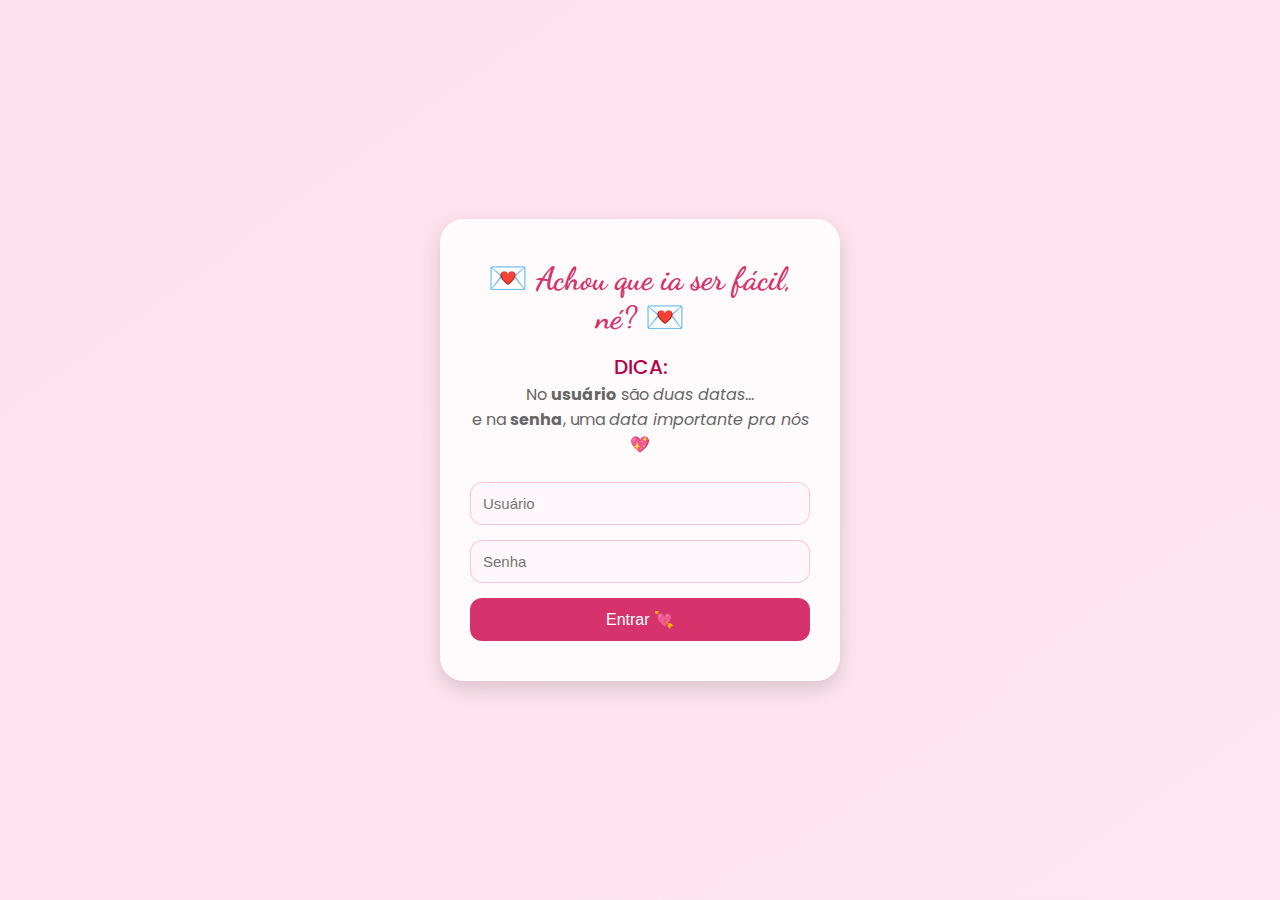
<file: index.html>
<!DOCTYPE html>
<html lang="pt-br">
<head>
  <meta charset="UTF-8" />
  <meta name="viewport" content="width=device-width, initial-scale=1.0"/>
  <title>💘 Login do Amor 💘</title>
  <link rel="stylesheet" href="style.css">
  <link href="https://fonts.googleapis.com/css2?family=Dancing+Script&family=Poppins:wght@300;500&display=swap" rel="stylesheet">
</head>
<body>

  <div class="login-container">
    <h2>💌 Achou que ia ser fácil, né? 💌</h2>
    <h3>DICA:</h3>
    <p>No <strong>usuário</strong> são <em>duas datas</em>...<br>e na <strong>senha</strong>, uma <em>data importante pra nós</em> 💖</p>

    <form id="loginForm">
      <input type="text" id="username" class="input-field" placeholder="Usuário" required>
      <input type="password" id="password" class="input-field" placeholder="Senha" required>
      <button type="submit" class="login-btn">Entrar 💘</button>
    </form>
  </div>

  <script src="script.js"></script>

</body>
</html>
</file>
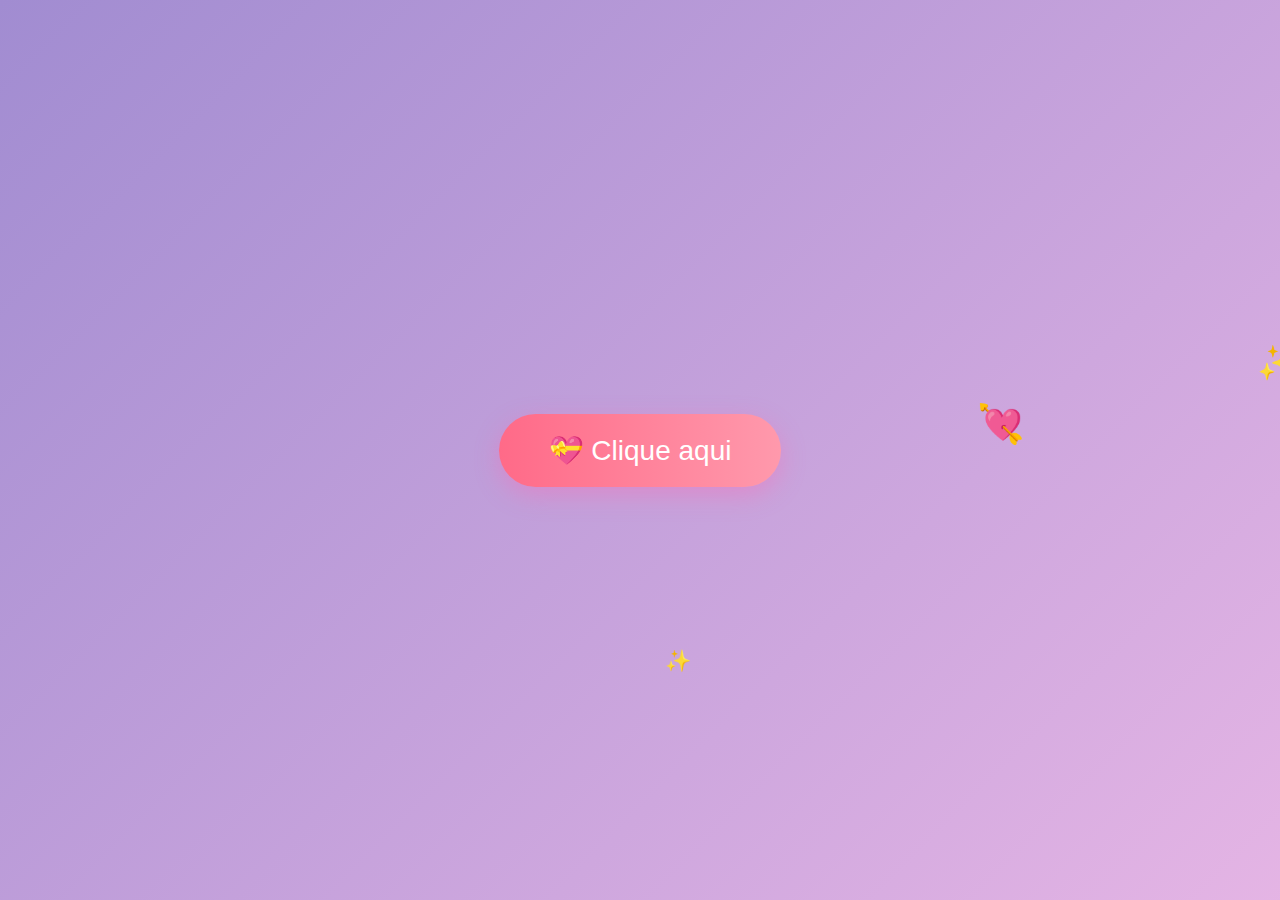
<file: home.html>
<!DOCTYPE html>
<html lang="pt-br">
<head>
  <meta charset="UTF-8" />
  <meta name="viewport" content="width=device-width, initial-scale=1.0"/>
  <title> 💝</title>
  <style>
    * {
      margin: 0;
      padding: 0;
      box-sizing: border-box;
    }

    body {
      height: 100vh;
      display: flex;
      justify-content: center;
      align-items: center;
      font-family: 'Segoe UI', sans-serif;
      background: linear-gradient(-45deg, #ff9a9e, #fad0c4, #fbc2eb, #a18cd1);
      background-size: 400% 400%;
      animation: gradientBG 15s ease infinite;
      overflow: hidden;
      position: relative;
    }

    @keyframes gradientBG {
      0% { background-position: 0% 50%; }
      50% { background-position: 100% 50%; }
      100% { background-position: 0% 50%; }
    }

    .button {
      padding: 20px 50px;
      font-size: 28px;
      color: white;
      background: linear-gradient(to right, #ff6a88, #ff99ac);
      border: none;
      border-radius: 40px;
      cursor: pointer;
      box-shadow: 0 8px 25px rgba(255, 105, 180, 0.4);
      transition: transform 0.3s, box-shadow 0.3s;
      z-index: 2;
    }

    .button:hover {
      transform: scale(1.1);
      box-shadow: 0 10px 30px rgba(255, 105, 180, 0.6);
    }

    .emoji {
      position: absolute;
      font-size: 24px;
      animation: float 10s linear infinite;
      pointer-events: none;
    }

    @keyframes float {
      0% {
        transform: translate(0, 0) scale(1);
        opacity: 1;
      }
      100% {
        transform: translate(var(--x), var(--y)) scale(1.5);
        opacity: 0;
      }
    }
  </style>
</head>
<body>

  <button class="button" onclick="irParaLogin()"> 💝 Clique aqui </button>

  <script>
    function irParaLogin() {
      window.location.href = "index.html";
    }

    // Emojis para espalhar
    const emojis = ["💖", "💘", "✨", "💝", "💕", "💗", "💞", "❤️", "✨"];
    
    // Criar emojis animados aleatórios
    function createEmoji() {
      const emoji = document.createElement("span");
      emoji.classList.add("emoji");
      emoji.innerText = emojis[Math.floor(Math.random() * emojis.length)];
      emoji.style.left = Math.random() * 100 + "vw";
      emoji.style.top = Math.random() * 100 + "vh";
      emoji.style.fontSize = (Math.random() * 20 + 20) + "px";

      // movimento aleatório
      const x = (Math.random() - 0.5) * 200 + "px";
      const y = (Math.random() - 0.5) * 200 + "px";
      emoji.style.setProperty('--x', x);
      emoji.style.setProperty('--y', y);

      document.body.appendChild(emoji);

      setTimeout(() => {
        emoji.remove();
      }, 10000);
    }

    // Criar vários emojis continuamente
    setInterval(createEmoji, 200);
  </script>

</body>
</html>
</file>
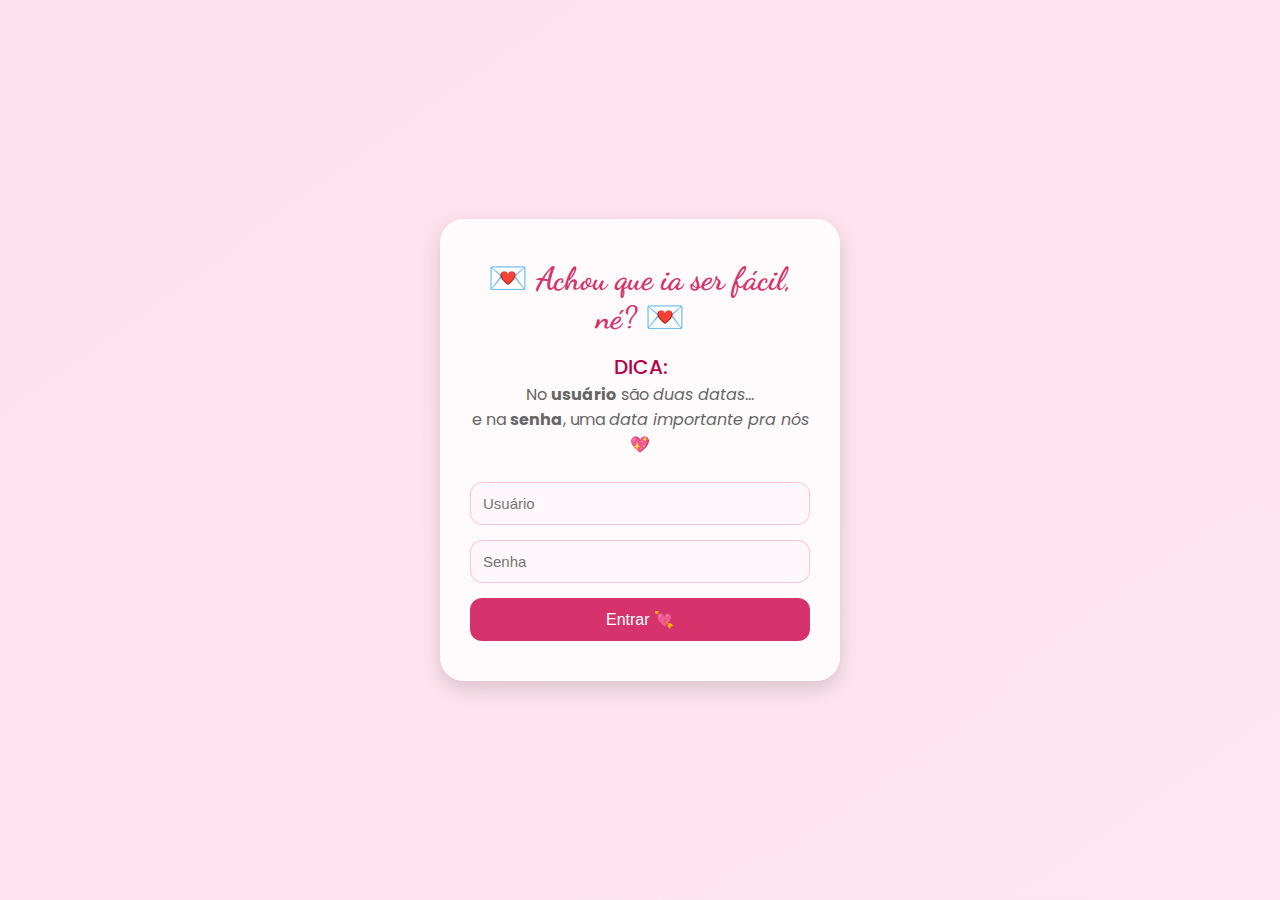
<file: login.html>
<!DOCTYPE html>
<html lang="pt-br">
<head>
  <meta charset="UTF-8" />
  <meta name="viewport" content="width=device-width, initial-scale=1.0"/>
  <title>💘 Login do Amor 💘</title>
  <link rel="stylesheet" href="style.css">
  <link href="https://fonts.googleapis.com/css2?family=Dancing+Script&family=Poppins:wght@300;500&display=swap" rel="stylesheet">
</head>
<body>

  <div class="login-container">
    <h2>💌 Achou que ia ser fácil, né? 💌</h2>
    <h3>DICA:</h3>
    <p>No <strong>usuário</strong> são <em>duas datas</em>...<br>e na <strong>senha</strong>, uma <em>data importante pra nós</em> 💖</p>

    <form id="loginForm">
      <input type="text" id="username" class="input-field" placeholder="Usuário" required>
      <input type="password" id="password" class="input-field" placeholder="Senha" required>
      <button type="submit" class="login-btn">Entrar 💘</button>
    </form>
  </div>
  

  <script src="script.js"></script>

</body>
</html>
</file>
<file: style.css>
* {
    margin: 0;
    padding: 0;
    box-sizing: border-box;
  }
  
  body {
    font-family: 'Poppins', sans-serif;
    background: linear-gradient(to bottom right, #ffe0ec, #ffe6f0);
    display: flex;
    align-items: center;
    justify-content: center;
    height: 100vh;
    padding: 20px;
    animation: fadeIn 1.2s ease-in-out;
  }
  
  @keyframes fadeIn {
    from { opacity: 0; transform: translateY(20px); }
    to { opacity: 1; transform: translateY(0); }
  }
  
  .login-container {
    background-color: #ffffffd9;
    padding: 40px 30px;
    border-radius: 24px;
    box-shadow: 0 8px 20px rgba(0, 0, 0, 0.15);
    text-align: center;
    max-width: 400px;
    width: 100%;
  }
  
  .login-container h2 {
    font-family: 'Dancing Script', cursive;
    font-size: 32px;
    color: #d6336c;
    margin-bottom: 10px;
  }
  
  .login-container h3 {
    font-weight: 500;
    font-size: 20px;
    color: #b30047;
    margin-top: 15px;
  }
  
  .login-container p {
    font-size: 16px;
    color: #666;
    margin-bottom: 25px;
  }
  
  .input-field {
    width: 100%;
    padding: 12px;
    margin-bottom: 15px;
    border: 1px solid #ffc4d6;
    border-radius: 12px;
    background-color: #fff7fb;
    font-size: 15px;
  }
  
  .login-btn {
    background-color: #d6336c;
    color: white;
    padding: 12px 20px;
    border: none;
    border-radius: 12px;
    font-size: 16px;
    cursor: pointer;
    transition: background-color 0.3s ease, transform 0.2s ease;
    width: 100%;
  }
  
  .login-btn:hover {
    background-color: #c2185b;
    transform: translateY(-2px);
  }
  
  .login-btn:active {
    transform: translateY(0);
  }
</file>
